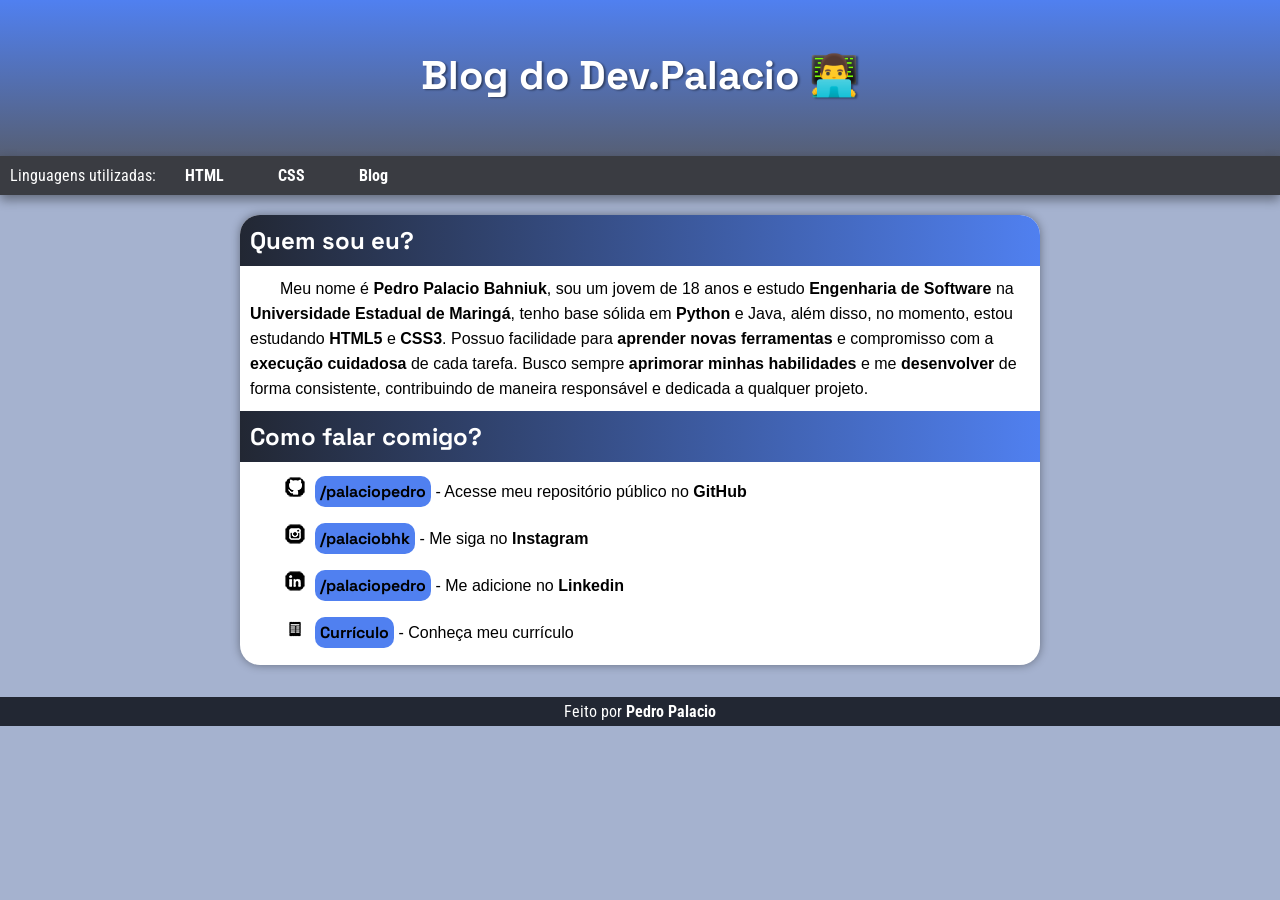
<file: index.html>
<!DOCTYPE html>
<html lang="pt-br">
<head>
    <meta charset="UTF-8">
    <meta name="viewport" content="width=device-width, initial-scale=1.0">
    <link rel="shortcut icon" href="imagens/favicon.ico" type="image/x-icon">
    <title>Meus links</title>
    <link rel="stylesheet" href="estilo.css">
</head>
<body>
    <header>
        <h1>
            Blog do Dev.Palacio 👨‍💻
        </h1>
    </header>

    <nav>
        <p>Linguagens utilizadas: <a href="https://www.w3schools.com/html/html_intro.asp" target="_blank">HTML</a> <a href="https://www.w3schools.com/css/css_intro.asp" target="_blank">CSS</a> <a href="blog.html">Blog</a></p>
    </nav>

    <main>
        <article>
            <h1 class="primeiro">
                Quem sou eu?
            </h1>
        <p>
            Meu nome é <strong>Pedro Palacio Bahniuk</strong>, sou um jovem de 18 anos e estudo <strong>Engenharia de Software</strong> na <strong>Universidade Estadual de Maringá</strong>, tenho base sólida em <strong>Python</strong> e Java, além disso, no momento, estou estudando <strong>HTML5</strong> e <strong>CSS3</strong>. Possuo facilidade para <strong>aprender novas ferramentas</strong> e compromisso com a <strong>execução cuidadosa</strong> de cada tarefa. Busco sempre <strong>aprimorar minhas habilidades</strong> e me <strong>desenvolver</strong> de forma consistente, contribuindo de maneira responsável e dedicada a qualquer projeto.
        </p>
        </article>

        <aside>
            <h1>
                Como falar comigo?
            </h1>
            <p><img src="imagens/icone-github.png" alt="GitHub"><a href="https://github.com/palaciopedro" target="_blank">/palaciopedro</a> - Acesse meu repositório público no <strong>GitHub</strong></li></p>
            <p><img src="imagens/icone-instagram.png" alt="Instagram"><a href="https://instagram.com/palaciobhk" target="_blank">/palaciobhk</a> - Me siga no <strong>Instagram</strong></p>
            <p><img src="imagens/icone-linkedin.png" alt="Linkedin"><a href="https://www.linkedin.com/in/pedro-palacio/" target="_blank">/palaciopedro</a> - Me adicione no <strong>Linkedin</strong></p>
            <p><img src="imagens/icone-curriculo.png" alt="Currículo"><a href="arquivos/curriculo.pdf" target="_blank">Currículo</a> - Conheça meu currículo</p>
        </aside>
    </main>
    
    <footer>
        <p>
            Feito por <strong>Pedro Palacio</strong>
        </p>
    </footer>
</body>
</html>
</file>
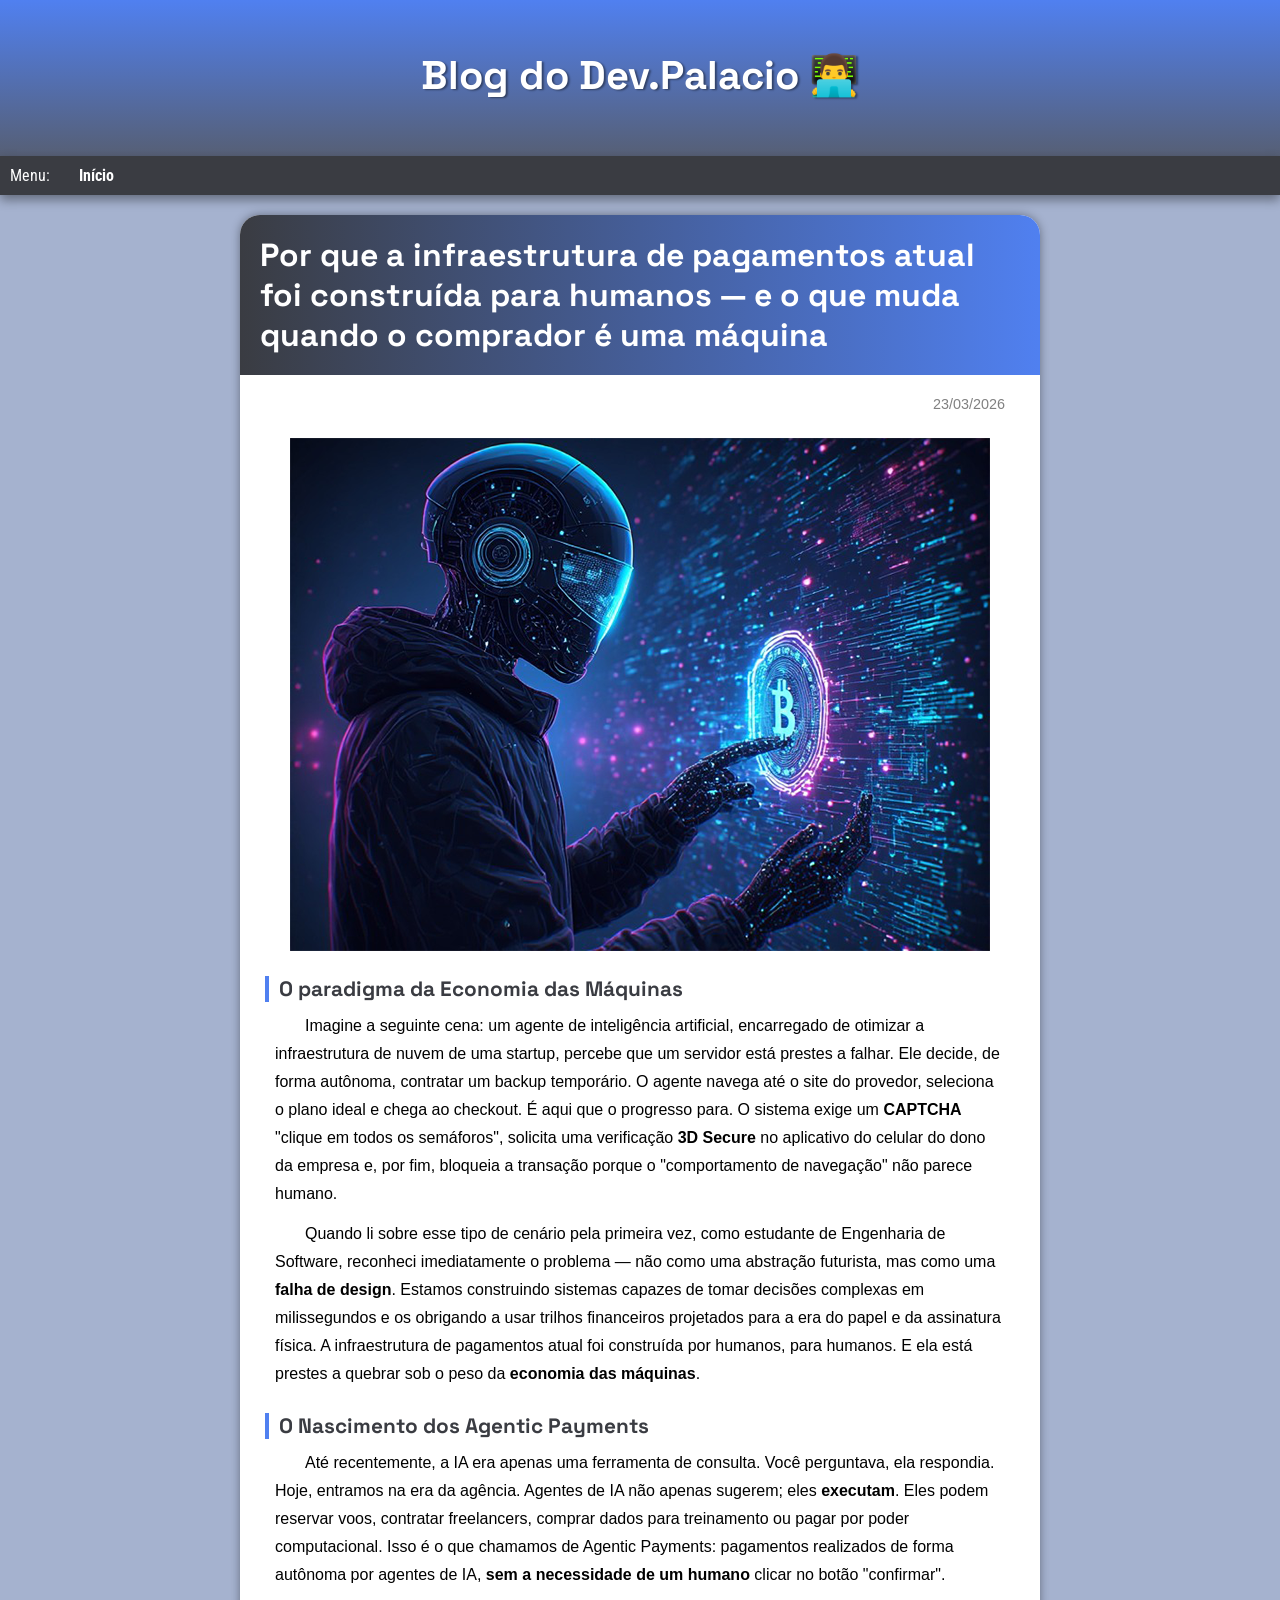
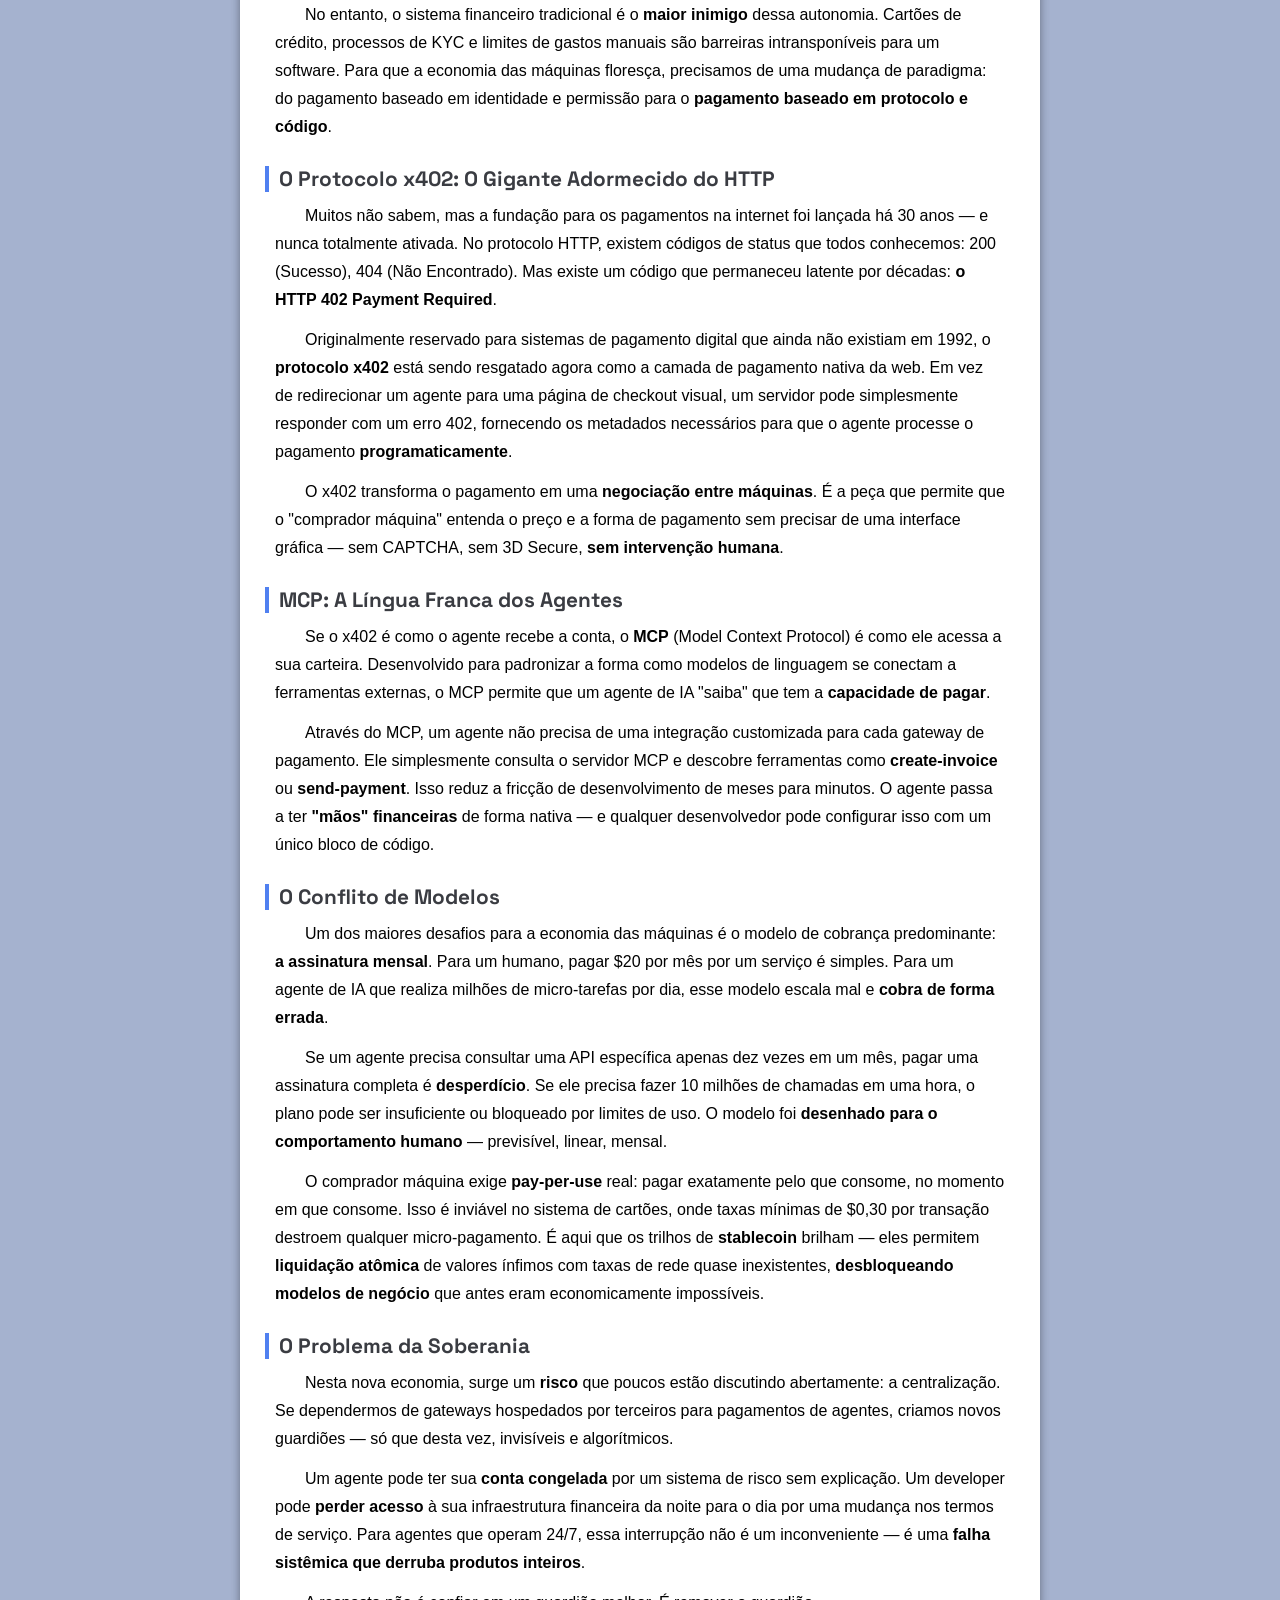
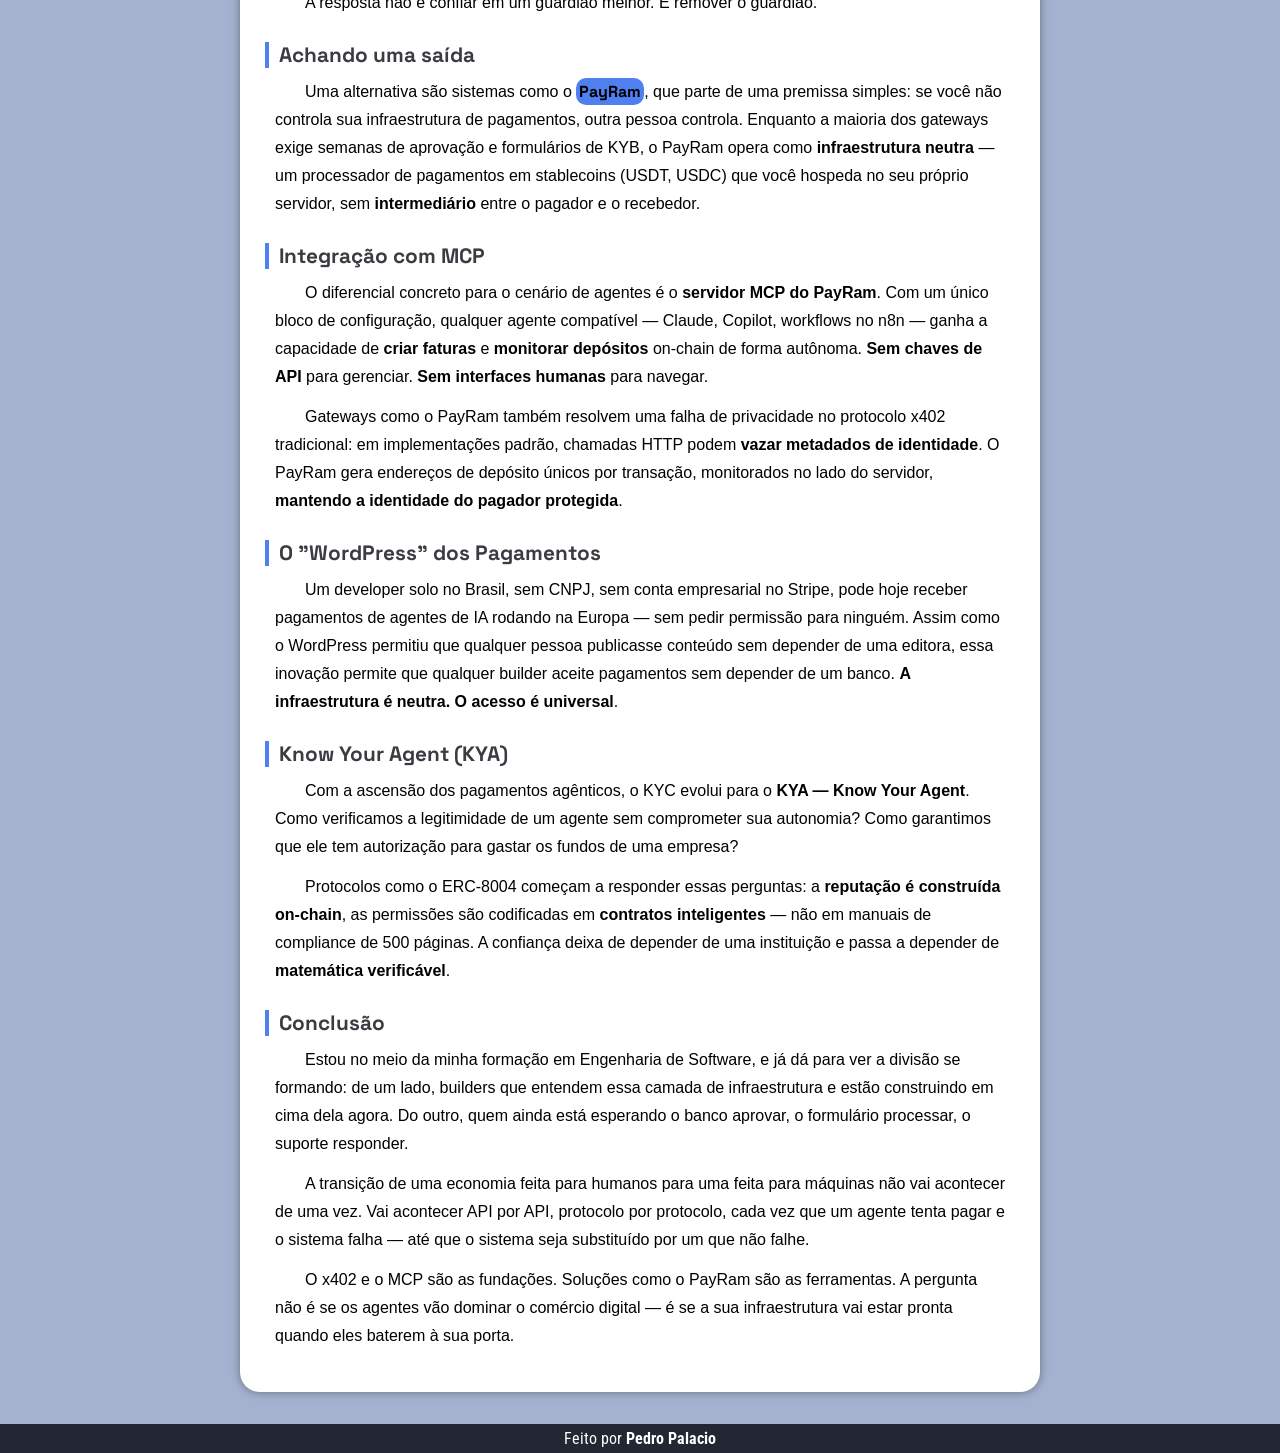
<file: blog.html>
<!DOCTYPE html>
<html lang="pt-br">
<head>
    <meta charset="UTF-8">
    <meta name="viewport" content="width=device-width, initial-scale=1.0">
    <link rel="shortcut icon" href="imagens/favicon.ico" type="image/x-icon">
    <title>Agentic Payments: O protocolo x402, MCP e o Futuro do Comércio de Agentes de IA</title>
    <meta name="description" content="Descubra como os agentes de IA estão transformando a economia global e por que a infraestrutura de pagamentos precisa evoluir com protocolos como x402 e MCP.">
    <link rel="stylesheet" href="estilo.css">
</head>
<body>

<header>
    <h1>Blog do Dev.Palacio 👨‍💻</h1>
</header>

<nav>
    <p>Menu: <a href="index.html">Início</a></p>
</nav>

<main>
    <article class="post-completo">

        <h1>Por que a infraestrutura de pagamentos atual foi construída para humanos — e o que muda quando o comprador é uma máquina</h1>

        <p class="data">23/03/2026</p>

        <img class="post-image" src="imagens/robot-bitcoin.png" alt="robot-bitcoin">

        <h2>O paradigma da Economia das Máquinas</h2>
        <p>
           Imagine a seguinte cena: um agente de inteligência artificial, encarregado de otimizar a infraestrutura de nuvem de uma startup, percebe que um servidor está prestes a falhar. Ele decide, de forma autônoma, contratar um backup temporário. O agente navega até o site do provedor, seleciona o plano ideal e chega ao checkout. É aqui que o progresso para. O sistema exige um <strong>CAPTCHA</strong> "clique em todos os semáforos", solicita uma verificação <strong>3D Secure</strong> no aplicativo do celular do dono da empresa e, por fim, bloqueia a transação porque o "comportamento de navegação" não parece humano.
        </p>

        <p>
           Quando li sobre esse tipo de cenário pela primeira vez, como estudante de Engenharia de Software, reconheci imediatamente o problema — não como uma abstração futurista, mas como uma <strong>falha de design</strong>. Estamos construindo sistemas capazes de tomar decisões complexas em milissegundos e os obrigando a usar trilhos financeiros projetados para a era do papel e da assinatura física. A infraestrutura de pagamentos atual foi construída por humanos, para humanos. E ela está prestes a quebrar sob o peso da <strong>economia das máquinas</strong>.
        </p>

        <h2>O Nascimento dos Agentic Payments</h2>
        <p>
            Até recentemente, a IA era apenas uma ferramenta de consulta. Você perguntava, ela respondia. Hoje, entramos na era da agência. Agentes de IA não apenas sugerem; eles <strong>executam</strong>. Eles podem reservar voos, contratar freelancers, comprar dados para treinamento ou pagar por poder computacional. Isso é o que chamamos de Agentic Payments: pagamentos realizados de forma autônoma por agentes de IA, <strong>sem a necessidade de um humano</strong> clicar no botão "confirmar".
        </p>
        <p>
            No entanto, o sistema financeiro tradicional é o <strong>maior inimigo</strong> dessa autonomia. Cartões de crédito, processos de KYC e limites de gastos manuais são barreiras intransponíveis para um software. Para que a economia das máquinas floresça, precisamos de uma mudança de paradigma: do pagamento baseado em identidade e permissão para o <strong>pagamento baseado em protocolo e código</strong>.
        </p>

        <h2>O Protocolo x402: O Gigante Adormecido do HTTP</h2>
        <p>
            Muitos não sabem, mas a fundação para os pagamentos na internet foi lançada há 30 anos — e nunca totalmente ativada. No protocolo HTTP, existem códigos de status que todos conhecemos: 200 (Sucesso), 404 (Não Encontrado). Mas existe um código que permaneceu latente por décadas: <strong>o HTTP 402 Payment Required</strong>.
        </p>
        <p>Originalmente reservado para sistemas de pagamento digital que ainda não existiam em 1992, o <strong>protocolo x402</strong> está sendo resgatado agora como a camada de pagamento nativa da web. Em vez de redirecionar um agente para uma página de checkout visual, um servidor pode simplesmente responder com um erro 402, fornecendo os metadados necessários para que o agente processe o pagamento <strong>programaticamente</strong>.</p>
        <p>
        O x402 transforma o pagamento em uma <strong>negociação entre máquinas</strong>. É a peça que permite que o "comprador máquina" entenda o preço e a forma de pagamento sem precisar de uma interface gráfica — sem CAPTCHA, sem 3D Secure, <strong>sem intervenção humana</strong>.
        </p>

        <h2>MCP: A Língua Franca dos Agentes</h2>
        <p>
            Se o x402 é como o agente recebe a conta, o <strong>MCP</strong> (Model Context Protocol) é como ele acessa a sua carteira. Desenvolvido para padronizar a forma como modelos de linguagem se conectam a ferramentas externas, o MCP permite que um agente de IA "saiba" que tem a <strong>capacidade de pagar</strong>.
        </p>
        <p>Através do MCP, um agente não precisa de uma integração customizada para cada gateway de pagamento. Ele simplesmente consulta o servidor MCP e descobre ferramentas como <strong>create-invoice</strong> ou <strong>send-payment</strong>. Isso reduz a fricção de desenvolvimento de meses para minutos. O agente passa a ter <strong>"mãos" financeiras</strong> de forma nativa — e qualquer desenvolvedor pode configurar isso com um único bloco de código.</p>

        <h2>O Conflito de Modelos</h2>
        <p>
            Um dos maiores desafios para a economia das máquinas é o modelo de cobrança predominante: <strong>a assinatura mensal</strong>. Para um humano, pagar $20 por mês por um serviço é simples. Para um agente de IA que realiza milhões de micro-tarefas por dia, esse modelo escala mal e <strong>cobra de forma errada</strong>.
        </p>
        <p>Se um agente precisa consultar uma API específica apenas dez vezes em um mês, pagar uma assinatura completa é <strong>desperdício</strong>. Se ele precisa fazer 10 milhões de chamadas em uma hora, o plano pode ser insuficiente ou bloqueado por limites de uso. O modelo foi <strong>desenhado para o comportamento humano</strong> — previsível, linear, mensal.</p>

        <p>O comprador máquina exige <strong>pay-per-use</strong> real: pagar exatamente pelo que consome, no momento em que consome. Isso é inviável no sistema de cartões, onde taxas mínimas de $0,30 por transação destroem qualquer micro-pagamento. É aqui que os trilhos de <strong>stablecoin</strong> brilham — eles permitem <strong>liquidação atômica</strong> de valores ínfimos com taxas de rede quase inexistentes, <strong>desbloqueando modelos de negócio</strong> que antes eram economicamente impossíveis.</p>

        <h2>O Problema da Soberania</h2>
        <p>
            Nesta nova economia, surge um <strong>risco</strong> que poucos estão discutindo abertamente: a centralização. Se dependermos de gateways hospedados por terceiros para pagamentos de agentes, criamos novos guardiões — só que desta vez, invisíveis e algorítmicos.
        </p>
        <p>
            Um agente pode ter sua <strong>conta congelada</strong> por um sistema de risco sem explicação. Um developer pode <strong>perder acesso</strong> à sua infraestrutura financeira da noite para o dia por uma mudança nos termos de serviço. Para agentes que operam 24/7, essa interrupção não é um inconveniente — é uma <strong>falha sistêmica que derruba produtos inteiros</strong>.
        </p>
        <p>A resposta não é confiar em um guardião melhor. É remover o guardião.</p>

        <h2>Achando uma saída</h2>
        <p>
            Uma alternativa são sistemas como o <a href="https://www.payram.com/" target="_blank">PayRam</a>, que parte de uma premissa simples: se você não controla sua infraestrutura de pagamentos, outra pessoa controla. Enquanto a maioria dos gateways exige semanas de aprovação e formulários de KYB, o PayRam opera como <strong>infraestrutura neutra</strong> — um processador de pagamentos em stablecoins (USDT, USDC) que você hospeda no seu próprio servidor, sem <strong>intermediário</strong> entre o pagador e o recebedor.
        </p>

        <h2>Integração com MCP</h2>
        <p>
            O diferencial concreto para o cenário de agentes é o <strong>servidor MCP do PayRam</strong>. Com um único bloco de configuração, qualquer agente compatível — Claude, Copilot, workflows no n8n — ganha a capacidade de <strong>criar faturas</strong> e <strong>monitorar depósitos</strong> on-chain de forma autônoma. <strong>Sem chaves de API</strong> para gerenciar. <strong>Sem interfaces humanas</strong> para navegar.
        </p>
        <p>Gateways como o PayRam também resolvem uma falha de privacidade no protocolo x402 tradicional: em implementações padrão, chamadas HTTP podem <strong>vazar metadados de identidade</strong>. O PayRam gera endereços de depósito únicos por transação, monitorados no lado do servidor, <strong>mantendo a identidade do pagador protegida</strong>.</p>

        <h2>O "WordPress" dos Pagamentos</h2>
        <p>
            Um developer solo no Brasil, sem CNPJ, sem conta empresarial no Stripe, pode hoje receber pagamentos de agentes de IA rodando na Europa — sem pedir permissão para ninguém. Assim como o WordPress permitiu que qualquer pessoa publicasse conteúdo sem depender de uma editora, essa inovação permite que qualquer builder aceite pagamentos sem depender de um banco. <strong>A infraestrutura é neutra. O acesso é universal</strong>.
        </p>

        <h2>Know Your Agent (KYA)</h2>
        <p>
            Com a ascensão dos pagamentos agênticos, o KYC evolui para o <strong>KYA — Know Your Agent</strong>. Como verificamos a legitimidade de um agente sem comprometer sua autonomia? Como garantimos que ele tem autorização para gastar os fundos de uma empresa?
        </p>
        <p>Protocolos como o ERC-8004 começam a responder essas perguntas: a <strong>reputação é construída on-chain</strong>, as permissões são codificadas em <strong>contratos inteligentes</strong> — não em manuais de compliance de 500 páginas. A confiança deixa de depender de uma instituição e passa a depender de <strong>matemática verificável</strong>.</p>

        <h2>Conclusão</h2>
        <p>
            Estou no meio da minha formação em Engenharia de Software, e já dá para ver a divisão se formando: de um lado, builders que entendem essa camada de infraestrutura e estão construindo em cima dela agora. Do outro, quem ainda está esperando o banco aprovar, o formulário processar, o suporte responder.
        </p>
        <p>A transição de uma economia feita para humanos para uma feita para máquinas não vai acontecer de uma vez. Vai acontecer API por API, protocolo por protocolo, cada vez que um agente tenta pagar e o sistema falha — até que o sistema seja substituído por um que não falhe.</p>
        <p>O x402 e o MCP são as fundações. Soluções como o PayRam são as ferramentas. A pergunta não é se os agentes vão dominar o comércio digital — é se a sua infraestrutura vai estar pronta quando eles baterem à sua porta.</p>
    </article>
</main>

<footer>
    <p>
    Feito por <strong>Pedro Palacio</strong>
    </p>
</footer>

</body>
</html>
</file>
<file: estilo.css>
@import url('https://fonts.googleapis.com/css2?family=Roboto+Condensed:ital,wght@0,100..900;1,100..900&family=Space+Grotesk:wght@300..700&display=swap');

@import url('https://fonts.googleapis.com/css2?family=Space+Grotesk:wght@300..700&display=swap');

:root {
    --cor0: #5971a88a;
    --cor1: #5080f0;
    --cor2: #565F75;
    --cor3: #3A3C42;
    --cor4: #222733;

    --fonte-destaque: 'Space Grotesk';
    --fonte-padrao: 'Roboto Condensed';
}

* {
    margin: 0px;
}

body {
    background-color: var(--cor0);
}

header {
    background-image: linear-gradient(180deg, var(--cor1), var(--cor2));
    min-height: 100px;
    padding-bottom: 5px;
    color: white;
    text-align: center;
}

header > h1 {
    font-family: var(--fonte-destaque);
    font-size: 2.5em;
    padding: 50px;
    text-shadow: 2px 1px 2px rgba(0, 0, 0, 0.414);
}

nav {
    color: white;
    background-color: var(--cor3);
    font-family: var(--fonte-padrao);
    text-align: left;
    padding: 10px 10px 10px 10px;
    box-shadow: 0px 5px 10px rgba(0, 0, 0, 0.39);
}

nav a {
    transition: 0.3s;
    color: white;
    text-decoration: none;
    font-weight: bold;
    padding: 10px 25px 10px 25px;
    border-radius: 10px;
}

nav a:hover {
    background-color: var(--cor1);
    color: var(--cor4);
}

main {
    background-color: white;
    max-width: 800px;
    padding-bottom: 5px;
    margin: 20px auto 10px auto;
    box-shadow: 0px 0px 10px rgba(0, 0, 0, 0.386);
    border-radius: 20px 20px 20px 20px;
}

main h1 {
    background-image: linear-gradient(90deg, var(--cor4), var(--cor1));
    color: white;
    font-family: var(--fonte-destaque);
    font-size: 1.5em;
    padding: 10px;
    margin-bottom: 10px;
}

main h1.primeiro {
    border-radius: 20px 20px 0px 0px;
}

main p {
    line-height: 25px;
    font-family: sans-serif;
    text-indent: 30px;
    margin: 10px;
}

aside p {
    font-family: sans-serif;
    padding: 5px;
    line-height: 25px;
}

aside a {
    background-color: var(--cor1);
    padding: 5px;
    text-decoration: none;
    font-weight: bold;
    font-family: var(--fonte-destaque);
    color: black;
    border-radius: 10px;
}

aside a:hover {
    background-color: var(--cor4);
    color: white;
    transition: 0.3s;
}

aside img {
    margin-right: 10px;
}

footer {
    font-family: var(--fonte-padrao);
    background-color: var(--cor4);
    color: white;
    text-align: center;
    padding: 5px;
    margin-top: 32px;
}

.post-image {
    display: block;
    margin: 0 auto;
}

.post-completo {
    padding: 25px;
}

.post-completo h1 {
    background-image: linear-gradient(90deg, var(--cor3), var(--cor1));
    margin: -25px -25px 15px -25px;
    padding: 20px;
    border-radius: 20px 20px 0 0;
    font-size: 2em;
    font-family: var(--fonte-destaque);
    color: white;
    margin-bottom: 15px;
}

.post-completo h2 {
    font-size: 1.3em;
    font-family: var(--fonte-destaque);
    color: var(--cor3);
    margin-top: 25px;
    margin-bottom: 8px;
    border-left: 4px solid var(--cor1);
    padding-left: 10px;
}

.post-completo p {
    text-indent: 30px;
    line-height: 28px;
    margin-bottom: 12px;
    text-align: left;
}

.post-completo a {
    background-color: var(--cor1);
    padding: 3px;
    text-decoration: none;
    font-weight: bold;
    font-family: var(--fonte-destaque);
    color: black;
    border-radius: 10px;
}

.post-completo a:hover {
    background-color: var(--cor4);
    color: white;
    transition: 0.3s;
}

.post-completo .data {
    font-size: 0.9em;
    color: gray;
    text-indent: 0;
    margin-bottom: 20px;
    text-align: right;
}

.post-completo .seo {
    font-size: 0.85em;
    color: #555;
    background-color: #f4f4f4;
    padding: 8px;
    border-radius: 8px;
    margin-bottom: 5px;
    text-indent: 0;
}
</file>
